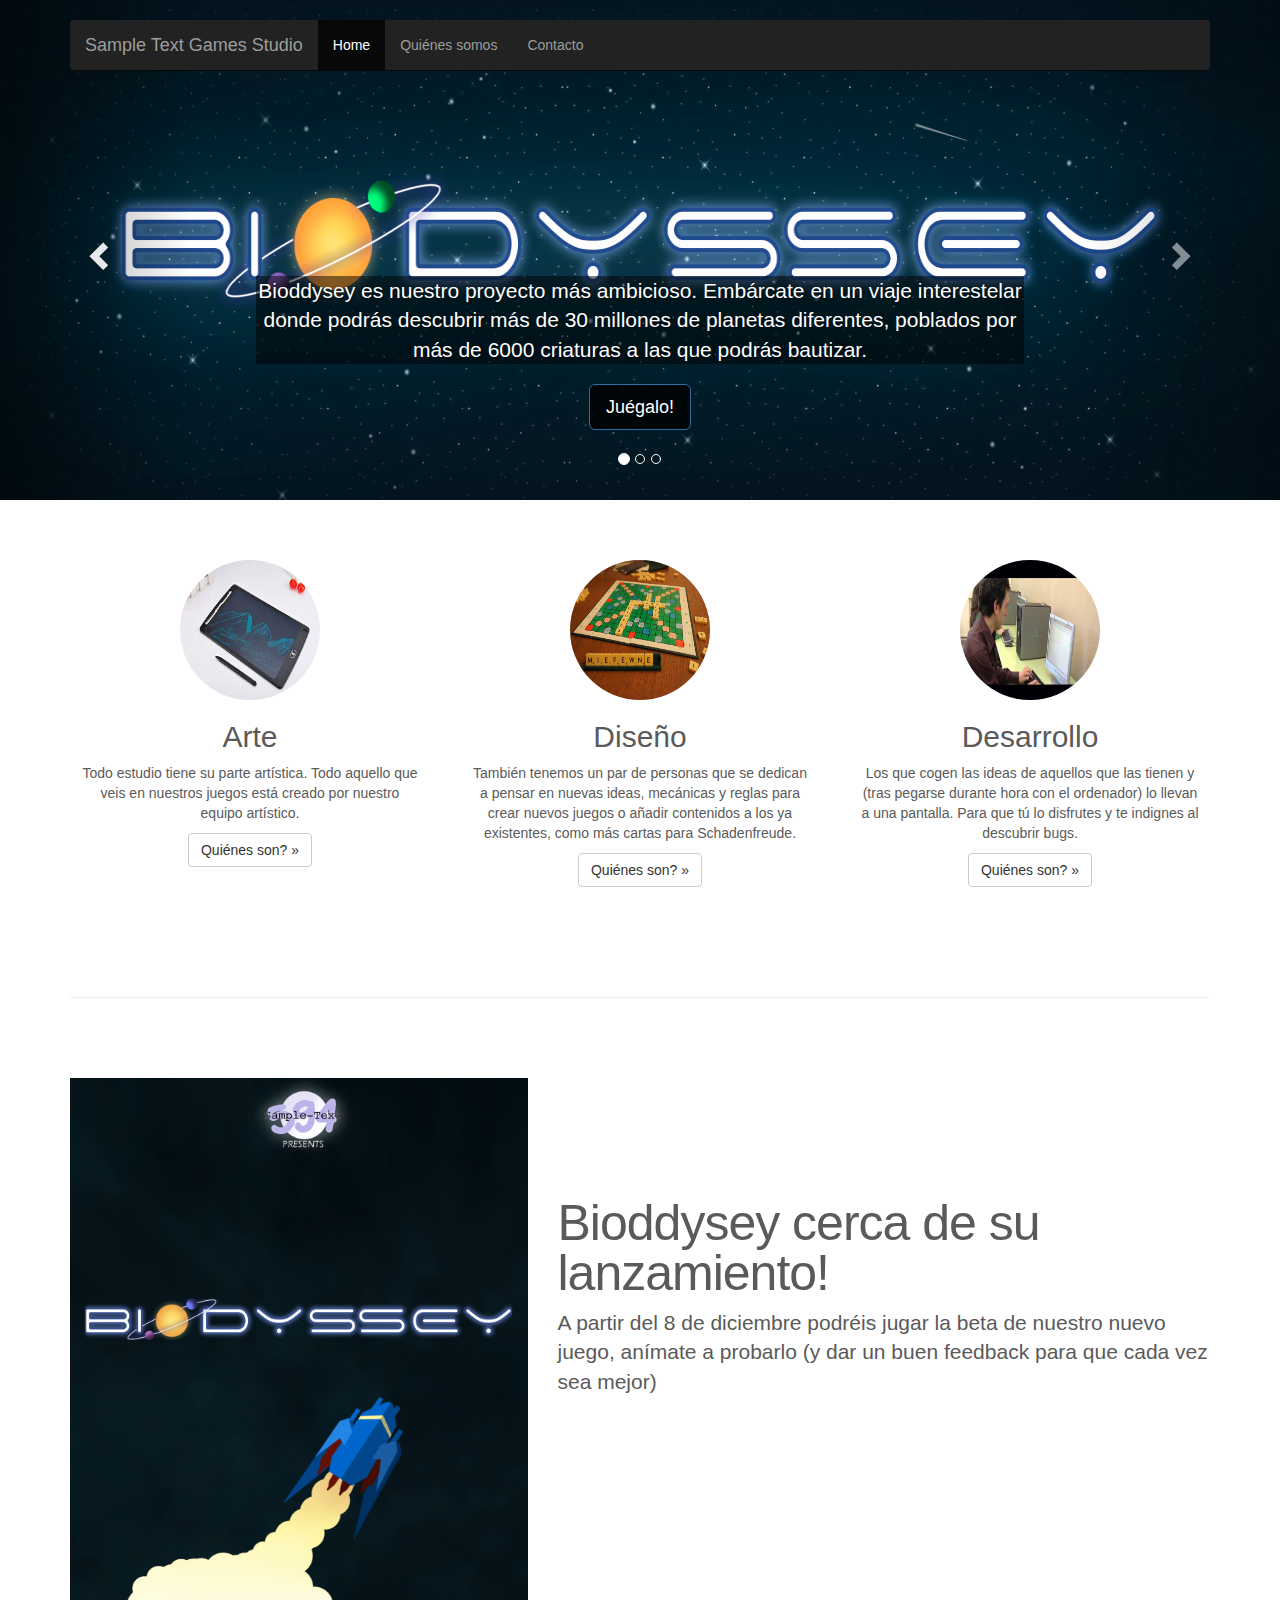
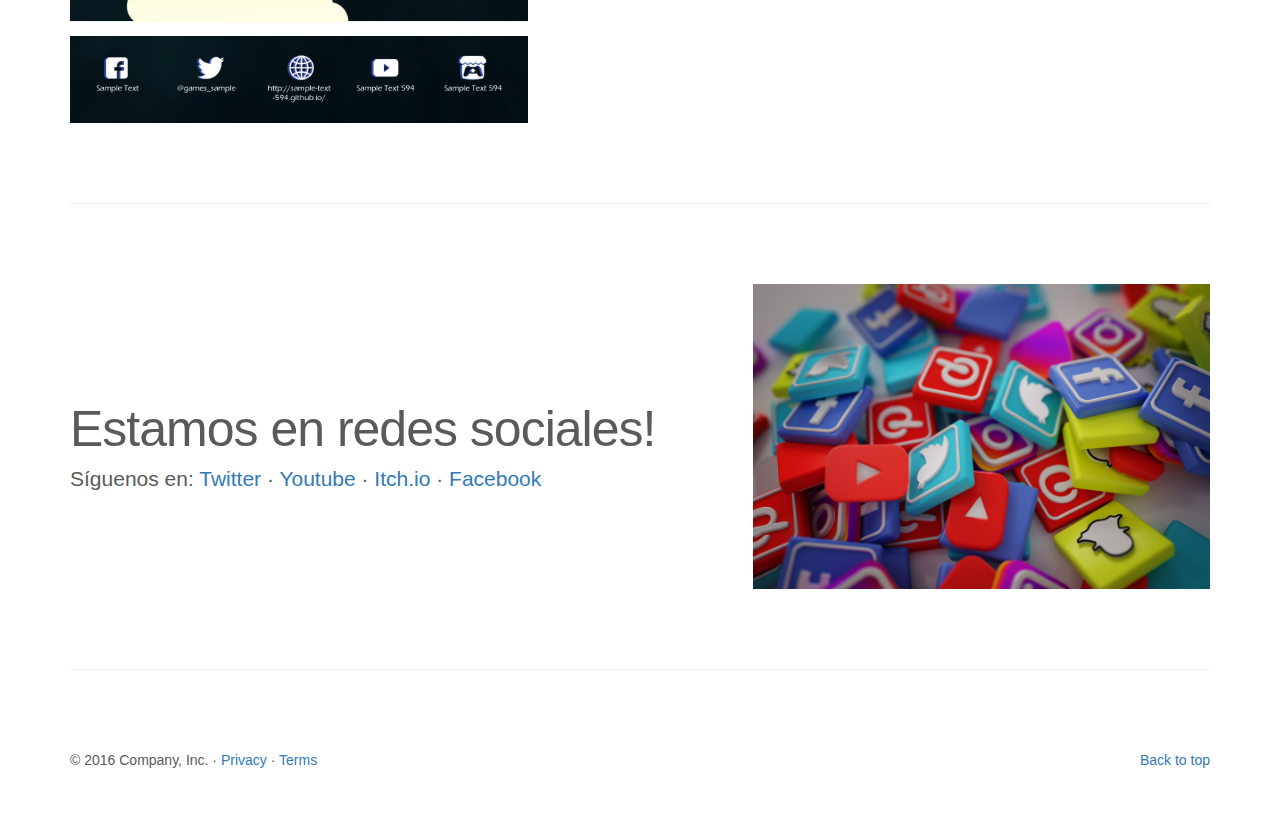
<file: index.html>
<!DOCTYPE html>
<html lang="en">
  <head>
    <meta charset="utf-8">
    <meta http-equiv="X-UA-Compatible" content="IE=edge">
    <meta name="viewport" content="width=device-width, initial-scale=1">
    <!-- The above 3 meta tags *must* come first in the head; any other head content must come *after* these tags -->
    <meta name="description" content="">
    <meta name="author" content="">

    <title>Sample Text Games</title>

    <!-- Bootstrap core CSS -->
    <link rel="stylesheet" href="https://maxcdn.bootstrapcdn.com/bootstrap/3.3.7/css/bootstrap.min.css" integrity="sha384-BVYiiSIFeK1dGmJRAkycuHAHRg32OmUcww7on3RYdg4Va+PmSTsz/K68vbdEjh4u" crossorigin="anonymous">

    <!-- Custom styles for this template -->
    <link href="carousel.css" rel="stylesheet">
  </head>
<!-- NAVBAR
================================================== -->
  <body>
    <div class="navbar-wrapper">
      <div class="container">

        <nav class="navbar navbar-inverse navbar-static-top">
          <div class="container">
            <div class="navbar-header">
              <button type="button" class="navbar-toggle collapsed" data-toggle="collapse" data-target="#navbar" aria-expanded="false" aria-controls="navbar">
                <span class="sr-only">Toggle navigation</span>
                <span class="icon-bar"></span>
                <span class="icon-bar"></span>
                <span class="icon-bar"></span>
              </button>
              <a class="navbar-brand" href="#">Sample Text Games Studio</a>
            </div>
            <div id="navbar" class="navbar-collapse collapse">
              <ul class="nav navbar-nav">
                <li class="active"><a href="#">Home</a></li>
                <li><a href="about.html">Quiénes somos</a></li>
                <li><a href="contact.html">Contacto</a></li>
              </ul>
            </div>
          </div>
        </nav>

      </div>
    </div>


    <!-- Carousel
    ================================================== -->
    <div id="myCarousel" class="carousel slide" data-ride="carousel">
      <!-- Indicators -->
      <ol class="carousel-indicators">
        <li data-target="#myCarousel" data-slide-to="0" class="active"></li>
        <li data-target="#myCarousel" data-slide-to="1"></li>
        <li data-target="#myCarousel" data-slide-to="2"></li>
      </ol>
      <div class="carousel-inner" role="listbox">
        <div class="item active">
          <img class="first-slide img-responsive center-block" src="images/Portada_bioddysey.png" alt="First slide">
          <div class="container">
            <div class="carousel-caption">
              <h1></h1>
              <p style = "background-color: rgba(0, 0, 0, 0.5);">Bioddysey es nuestro proyecto más ambicioso. Embárcate en un viaje interestelar donde podrás descubrir más de 30 millones de planetas diferentes, poblados por más de 6000 criaturas a las que podrás bautizar.</p>
              <p><a class="btn btn-lg btn-primary" style = "background-color: rgba(0, 0, 0, 0.8);" href="https://sampletext594.itch.io/biodyssey" role="button">Juégalo!</a></p>
            </div>
          </div>
        </div>
        <div class="item">
          <img class="second-slide img-responsive center-block" src="images/Sample_games_logo.png" alt="First slide">
          <div class="container">
            <div class="carousel-caption">
              <h1></h1>
              <p style = "background-color: rgba(0, 0, 0, 0.5);">Sample text es un estudio de videojuegos indie formado por 7 estudiantes de diseño y desarrollo de videojuegos. Somos pobres, una pequeña donación siempre es bien recibida.</p>
              <p><a class="btn btn-lg btn-primary" style = "background-color: rgba(0, 0, 0, 0.8);" href="#" role="button">Danos dinero</a></p>
            </div>
          </div>
        </div>
        <div class="item">
          <img class="third-slide" src="images/schadenfreude_logo.jpeg" alt="Second slide">
          <div class="container">
            <div class="carousel-caption">
              <h1></h1>
              <p style = "background-color: rgba(0, 0, 0, 0.5);">Schadenfreude es un juego de cartas basado en una historia real. ¿Alguna vez has sentido que algo o alguien se está dedicando a hacerte el día imposible? Pues ahora pobrás reproducirlo desde ambas perspectivas. Provoca que a tu rival se le rompa la junta de la trócola, o consigue que un amigo te cubra en el trabajo, para que tu nivel de estrés no se dispare. Buena suerte y disfruta del sufrimiento de tu rival.</p>
              <p><a class="btn btn-lg btn-primary" style = "background-color: rgba(0, 0, 0, 0.8);" href="https://itch.io/profile/sampletext594" role="button">Juegalo!</a></p>
            </div>
          </div>
        </div>
      </div>
      <a class="left carousel-control" href="#myCarousel" role="button" data-slide="prev">
        <span class="glyphicon glyphicon-chevron-left" aria-hidden="true"></span>
        <span class="sr-only">Previous</span>
      </a>
      <a class="right carousel-control" href="#myCarousel" role="button" data-slide="next">
        <span class="glyphicon glyphicon-chevron-right" aria-hidden="true"></span>
        <span class="sr-only">Next</span>
      </a>
    </div><!-- /.carousel -->


    <!-- Marketing messaging and featurettes
    ================================================== -->
    <!-- Wrap the rest of the page in another container to center all the content. -->

    <div class="container marketing">

      <!-- Three columns of text below the carousel -->
      <div class="row">
        <div class="col-lg-4">
          <img class="img-circle" src="images/art.jpg" alt="Generic placeholder image" width="140" height="140">
          <h2>Arte</h2>
          <p>Todo estudio tiene su parte artística. Todo aquello que veis en nuestros juegos está creado por nuestro equipo artístico.</p>
          <p><a class="btn btn-default" href="about.html" role="button">Quiénes son? &raquo;</a></p>
        </div><!-- /.col-lg-4 -->
        <div class="col-lg-4">
          <img class="img-circle" src="images/design.jpg" alt="Generic placeholder image" width="140" height="140">
          <h2>Diseño</h2>
          <p>También tenemos un par de personas que se dedican a pensar en nuevas ideas, mecánicas y reglas para crear nuevos juegos o añadir contenidos a los ya existentes, como más cartas para Schadenfreude.</p>
          <p><a class="btn btn-default" href="about.html" role="button">Quiénes son? &raquo;</a></p>
        </div><!-- /.col-lg-4 -->
        <div class="col-lg-4">
          <img class="img-circle" src="images/development.jpg" alt="Generic placeholder image" width="140" height="140">
          <h2>Desarrollo</h2>
          <p>Los que cogen las ideas de aquellos que las tienen y (tras pegarse durante hora con el ordenador) lo llevan a una pantalla. Para que tú lo disfrutes y te indignes al descubrir bugs.</p>
          <p><a class="btn btn-default" href="about.html" role="button">Quiénes son? &raquo;</a></p>
        </div><!-- /.col-lg-4 -->
      </div><!-- /.row -->


      <!-- START THE FEATURETTES -->

      <hr class="featurette-divider">

      <div class="row featurette">
        <div class="col-md-7 col-md-push-5">
          <h2 class="featurette-heading">Bioddysey cerca de su lanzamiento!</h2>
          <p class="lead">A partir del 8 de diciembre podréis jugar la beta de nuestro nuevo juego, anímate a probarlo (y dar un buen feedback para que cada vez sea mejor)</p>
        </div>
        <div class="col-md-5 col-md-pull-7">
          <img class="featurette-image img-responsive center-block" src="images/bioddysey.png" width="620" height="874">
        </div>
      </div>

      <hr class="featurette-divider">

      <div class="row featurette">
        <div class="col-md-7">
          <h2 class="featurette-heading">Estamos en redes sociales!<span class="text-muted"></span></h2>
          <p class="lead">Síguenos en: <a href="https://www.twitter.com/games_sample">Twitter</a>  &middot;  <a href="https://www.youtube.com/channel/UCFhqYqd-WOqeuwcu8t0_AMg">Youtube</a>  &middot;  <a href="https://itch.io/profile/sampletext594">Itch.io</a> &middot;  <a href="https://www.facebook.com/sample.text.31586">Facebook</a></p>
        </div>
        <div class="col-md-5">
          <img class="featurette-image img-responsive center-block" src="images/RRSS.jpg">
        </div>
      </div>

      <hr class="featurette-divider">

      <!-- /END THE FEATURETTES -->


      <!-- FOOTER -->
      <footer>
        <p class="pull-right"><a href="#">Back to top</a></p>
        <p>&copy; 2016 Company, Inc. &middot; <a href="#">Privacy</a> &middot; <a href="#">Terms</a></p>
      </footer>

    </div><!-- /.container -->


    <!-- Bootstrap core JavaScript
    ================================================== -->
    <!-- Placed at the end of the document so the pages load faster -->
    <script src="https://code.jquery.com/jquery-3.3.1.slim.min.js" integrity="sha384-q8i/X+965DzO0rT7abK41JStQIAqVgRVzpbzo5smXKp4YfRvH+8abtTE1Pi6jizo" crossorigin="anonymous"></script>
    <script src="https://cdnjs.cloudflare.com/ajax/libs/popper.js/1.14.7/umd/popper.min.js" integrity="sha384-UO2eT0CpHqdSJQ6hJty5KVphtPhzWj9WO1clHTMGa3JDZwrnQq4sF86dIHNDz0W1" crossorigin="anonymous"></script>
    <script src="https://maxcdn.bootstrapcdn.com/bootstrap/3.3.7/js/bootstrap.min.js" integrity="sha384-Tc5IQib027qvyjSMfHjOMaLkfuWVxZxUPnCJA7l2mCWNIpG9mGCD8wGNIcPD7Txa" crossorigin="anonymous"></script>
  </body>
</html>
</file>
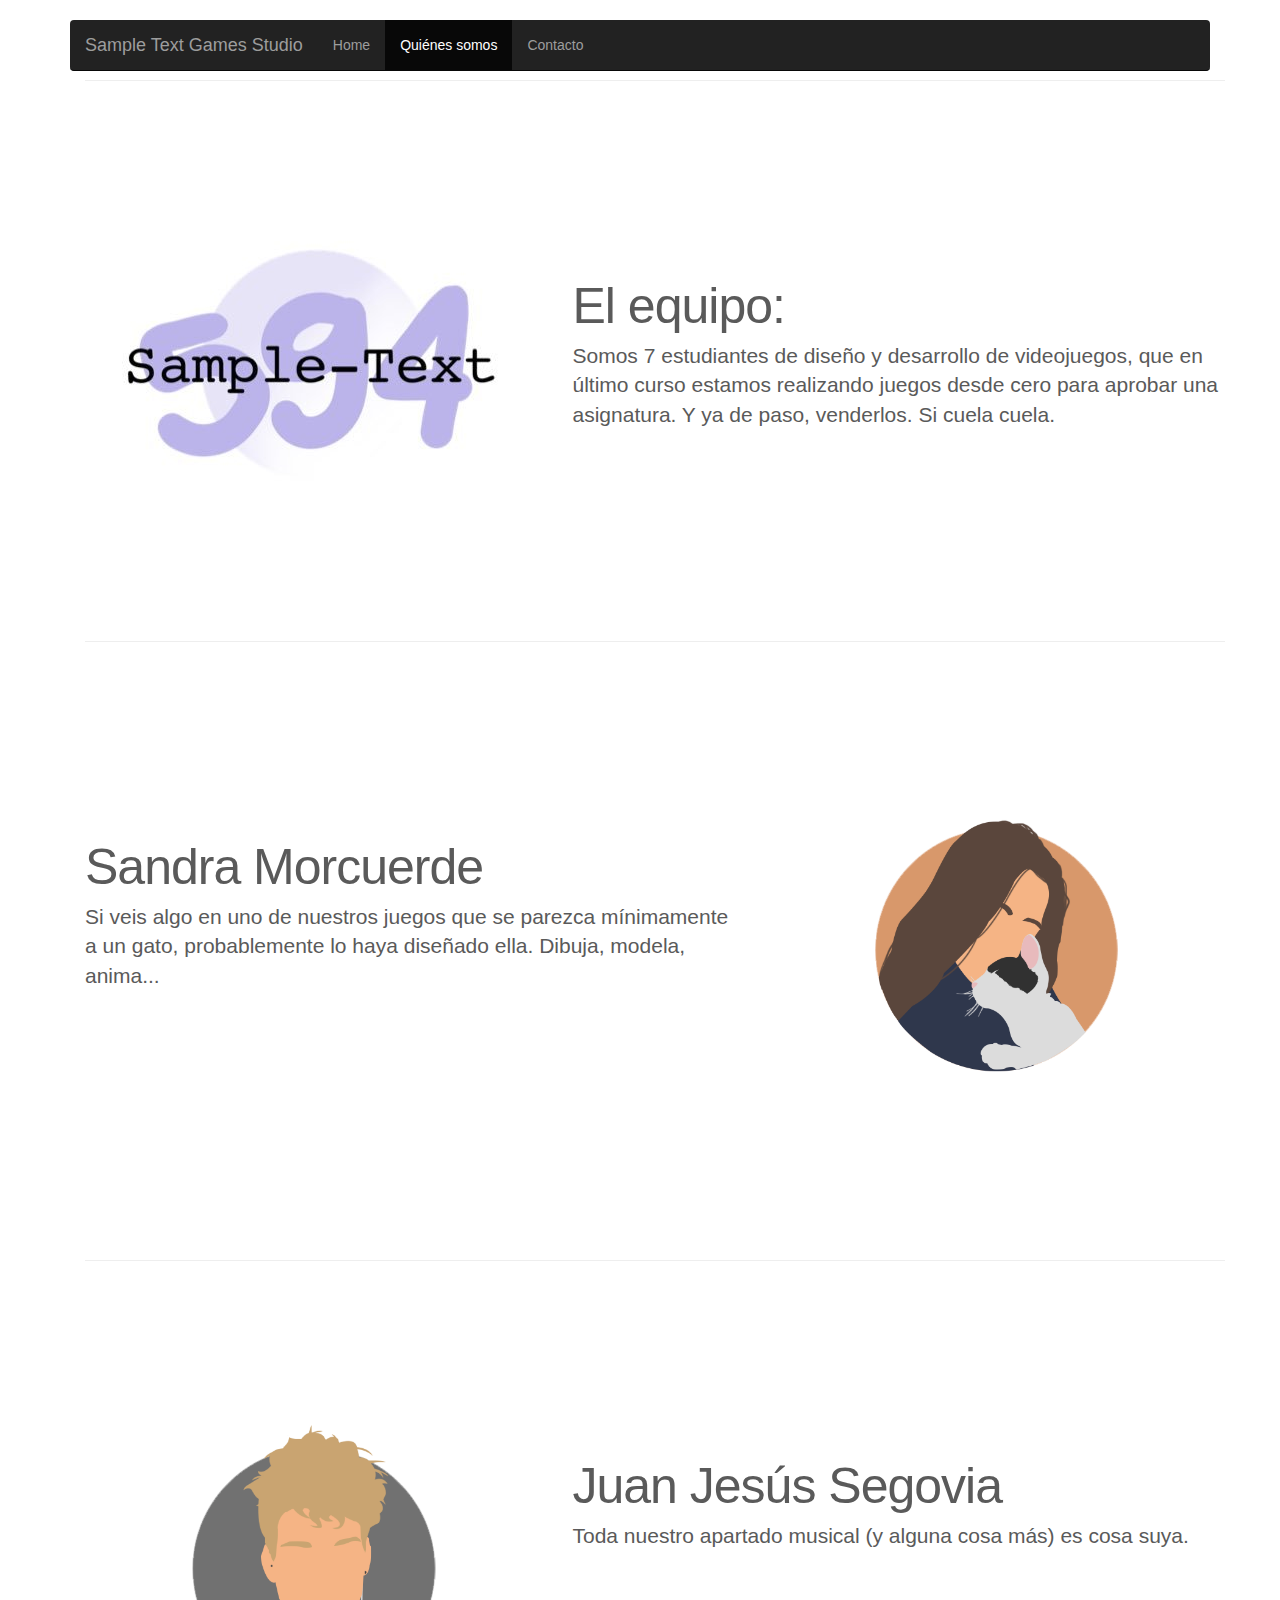
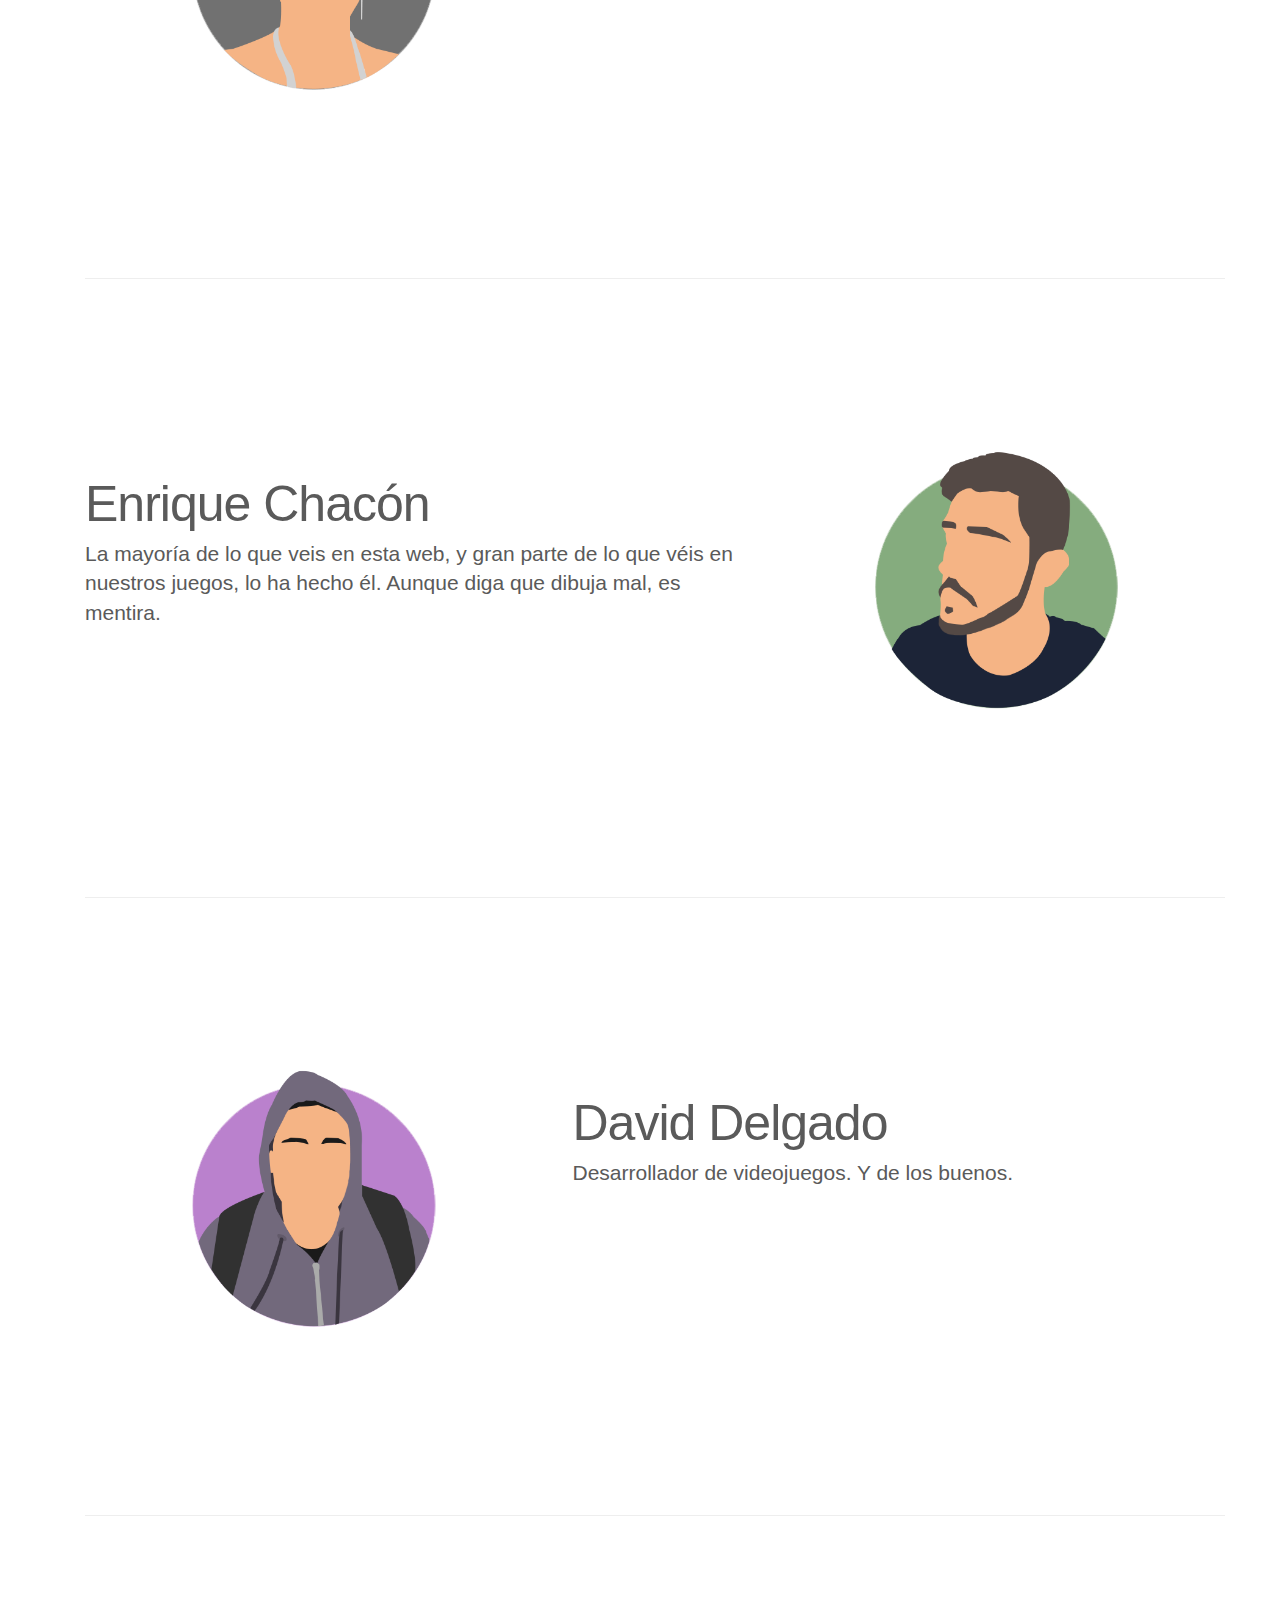
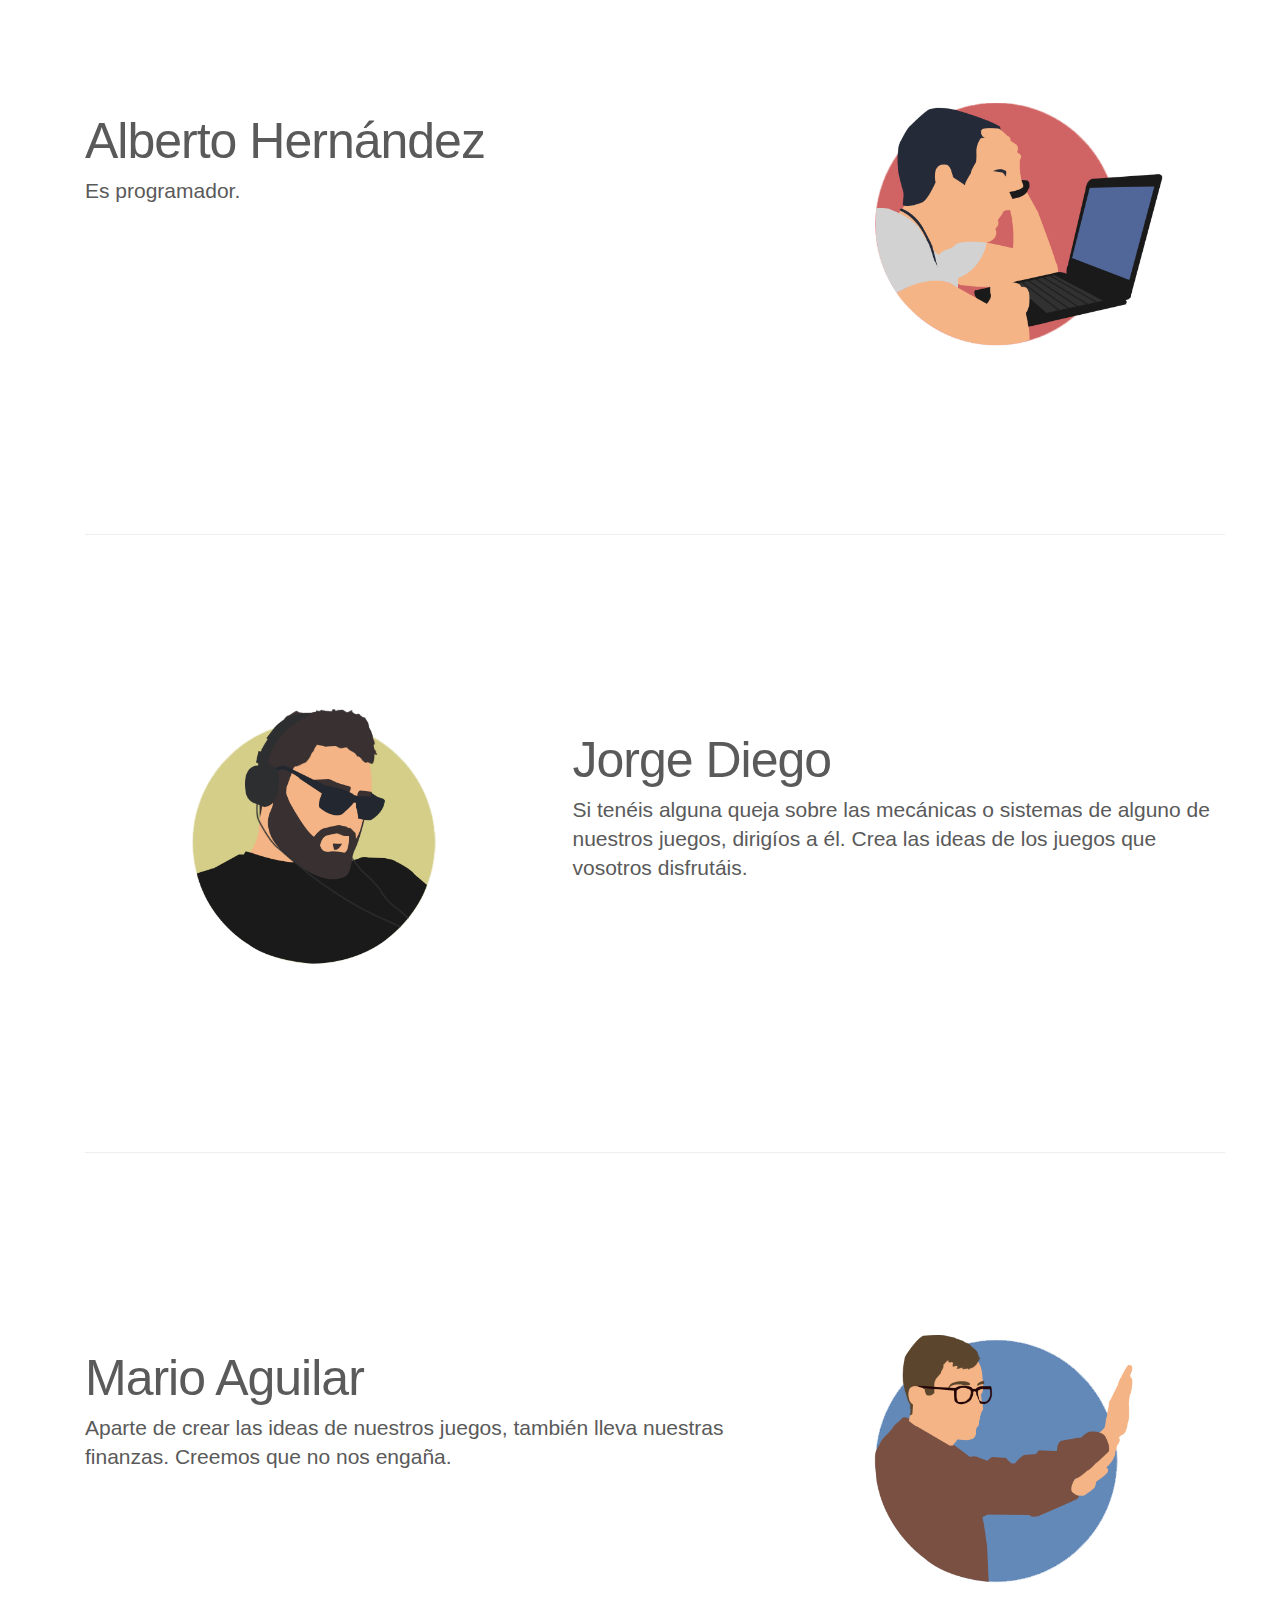
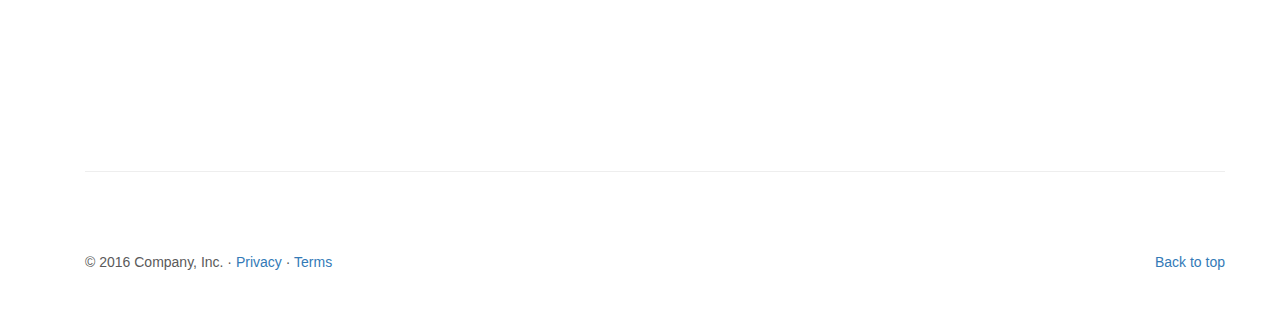
<file: about.html>
<!DOCTYPE html>
<html lang="en">
  <head>
    <meta charset="utf-8">
    <meta http-equiv="X-UA-Compatible" content="IE=edge">
    <meta name="viewport" content="width=device-width, initial-scale=1">
    <!-- The above 3 meta tags *must* come first in the head; any other head content must come *after* these tags -->
    <meta name="description" content="">
    <meta name="author" content="">

    <title>Sample Text Games</title>

    <!-- Bootstrap core CSS -->
    <link rel="stylesheet" href="https://maxcdn.bootstrapcdn.com/bootstrap/3.3.7/css/bootstrap.min.css" integrity="sha384-BVYiiSIFeK1dGmJRAkycuHAHRg32OmUcww7on3RYdg4Va+PmSTsz/K68vbdEjh4u" crossorigin="anonymous">

    <!-- Custom styles for this template -->
    <link href="carousel.css" rel="stylesheet">
  </head>
<!-- NAVBAR
================================================== -->
  <body>
    <div class="navbar-wrapper">
      <div class="container">

        <nav class="navbar navbar-inverse navbar-static-top">
          <div class="container">
            <div class="navbar-header">
              <button type="button" class="navbar-toggle collapsed" data-toggle="collapse" data-target="#navbar" aria-expanded="false" aria-controls="navbar">
                <span class="sr-only">Toggle navigation</span>
                <span class="icon-bar"></span>
                <span class="icon-bar"></span>
                <span class="icon-bar"></span>
              </button>
              <a class="navbar-brand" href="index.html">Sample Text Games Studio</a>
            </div>
            <div id="navbar" class="navbar-collapse collapse">
              <ul class="nav navbar-nav">
                <li><a href="index.html">Home</a></li>
                <li class="active"><a href="#">Quiénes somos</a></li>
                <li><a href="contact.html">Contacto</a></li>
              </ul>
            </div>
          </div>
        </nav>

      </div>
    </div>

    <!-- Marketing messaging and featurettes
    ================================================== -->
    <!-- Wrap the rest of the page in another container to center all the content. -->

    <div class="container marketing">

      <!-- START THE FEATURETTES -->

      <!-- Marketing messaging and featurettes
    ================================================== -->
    <!-- Wrap the rest of the page in another container to center all the content. -->

    <div class="container marketing">

        <!-- START THE FEATURETTES -->
  
        <hr class="featurette-divider">

        <div class="row featurette">
          <div class="col-md-7 col-md-push-5">
            <h2 class="featurette-heading">El equipo:</h2>
            <p class="lead">Somos 7 estudiantes de diseño y desarrollo de videojuegos, que en último curso estamos realizando juegos desde cero para aprobar una asignatura. Y ya de paso, venderlos. Si cuela cuela.</p>
          </div>
          <div class="col-md-5 col-md-pull-7">
            <img class="featurette-image img-responsive center-block" src="images/logo.jpg">
          </div>
        </div>  
        <hr class="featurette-divider">
  
        <div class="row featurette">
          <div class="col-md-7">
            <h2 class="featurette-heading">Sandra Morcuerde</h2>
            <p class="lead">Si veis algo en uno de nuestros juegos que se parezca mínimamente a un gato, probablemente lo haya diseñado ella. Dibuja, modela, anima...</p>
          </div>
          <div class="col-md-5">
            <img class="featurette-image img-responsive center-block" src="images/Sandra.png">
          </div>
        </div>
  
        <hr class="featurette-divider">
  
        <div class="row featurette">
          <div class="col-md-7 col-md-push-5">
            <h2 class="featurette-heading">Juan Jesús Segovia</h2>
            <p class="lead">Toda nuestro apartado musical (y alguna cosa más) es cosa suya.</p>
          </div>
          <div class="col-md-5 col-md-pull-7">
            <img class="featurette-image img-responsive center-block" src="images/Juanje.png">
          </div>
        </div>
  
        <hr class="featurette-divider">
  
        <div class="row featurette">
          <div class="col-md-7">
            <h2 class="featurette-heading">Enrique Chacón</h2>
            <p class="lead">La mayoría de lo que veis en esta web, y gran parte de lo que véis en nuestros juegos, lo ha hecho él. Aunque diga que dibuja mal, es mentira.</p>
          </div>
          <div class="col-md-5">
            <img class="featurette-image img-responsive center-block" src="images/Enrique.png">
          </div>
        </div>
  
        <hr class="featurette-divider">
  
        <div class="row featurette">
          <div class="col-md-7 col-md-push-5">
            <h2 class="featurette-heading">David Delgado</h2>
            <p class="lead">Desarrollador de videojuegos. Y de los buenos.</p>
          </div>
          <div class="col-md-5 col-md-pull-7">
            <img class="featurette-image img-responsive center-block" src="images/David.png">
          </div>
        </div>
  
        <hr class="featurette-divider">
  
        <div class="row featurette">
          <div class="col-md-7">
            <h2 class="featurette-heading">Alberto Hernández</h2>
            <p class="lead">Es programador.</p>
          </div>
          <div class="col-md-5">
            <img class="featurette-image img-responsive center-block" src="images/Alberto.png">
          </div>
        </div>
  
        <hr class="featurette-divider">
  
        <div class="row featurette">
          <div class="col-md-7 col-md-push-5">
            <h2 class="featurette-heading">Jorge Diego</h2>
            <p class="lead">Si tenéis alguna queja sobre las mecánicas o sistemas de alguno de nuestros juegos, dirigíos a él. Crea las ideas de los juegos que vosotros disfrutáis.</p>
          </div>
          <div class="col-md-5 col-md-pull-7">
            <img class="featurette-image img-responsive center-block" src="images/Jorge.png">
          </div>
        </div>
  
        <hr class="featurette-divider">
  
        <div class="row featurette">
          <div class="col-md-7">
            <h2 class="featurette-heading">Mario Aguilar</h2>
            <p class="lead">Aparte de crear las ideas de nuestros juegos, también lleva nuestras finanzas. Creemos que no nos engaña.</p>
          </div>
          <div class="col-md-5">
            <img class="featurette-image img-responsive center-block" src="images/Mario.png">
          </div>
        </div>
  
        <hr class="featurette-divider">  
        <!-- /END THE FEATURETTES -->

      <!-- /END THE FEATURETTES -->


      <!-- FOOTER -->
      <footer>
        <p class="pull-right"><a href="#">Back to top</a></p>
        <p>&copy; 2016 Company, Inc. &middot; <a href="#">Privacy</a> &middot; <a href="#">Terms</a></p>
      </footer>

    </div><!-- /.container -->


    <!-- Bootstrap core JavaScript
    ================================================== -->
    <!-- Placed at the end of the document so the pages load faster -->
    <script src="https://code.jquery.com/jquery-3.3.1.slim.min.js" integrity="sha384-q8i/X+965DzO0rT7abK41JStQIAqVgRVzpbzo5smXKp4YfRvH+8abtTE1Pi6jizo" crossorigin="anonymous"></script>
    <script src="https://cdnjs.cloudflare.com/ajax/libs/popper.js/1.14.7/umd/popper.min.js" integrity="sha384-UO2eT0CpHqdSJQ6hJty5KVphtPhzWj9WO1clHTMGa3JDZwrnQq4sF86dIHNDz0W1" crossorigin="anonymous"></script>
    <script src="https://maxcdn.bootstrapcdn.com/bootstrap/3.3.7/js/bootstrap.min.js" integrity="sha384-Tc5IQib027qvyjSMfHjOMaLkfuWVxZxUPnCJA7l2mCWNIpG9mGCD8wGNIcPD7Txa" crossorigin="anonymous"></script>
  </body>
</html>
</file>
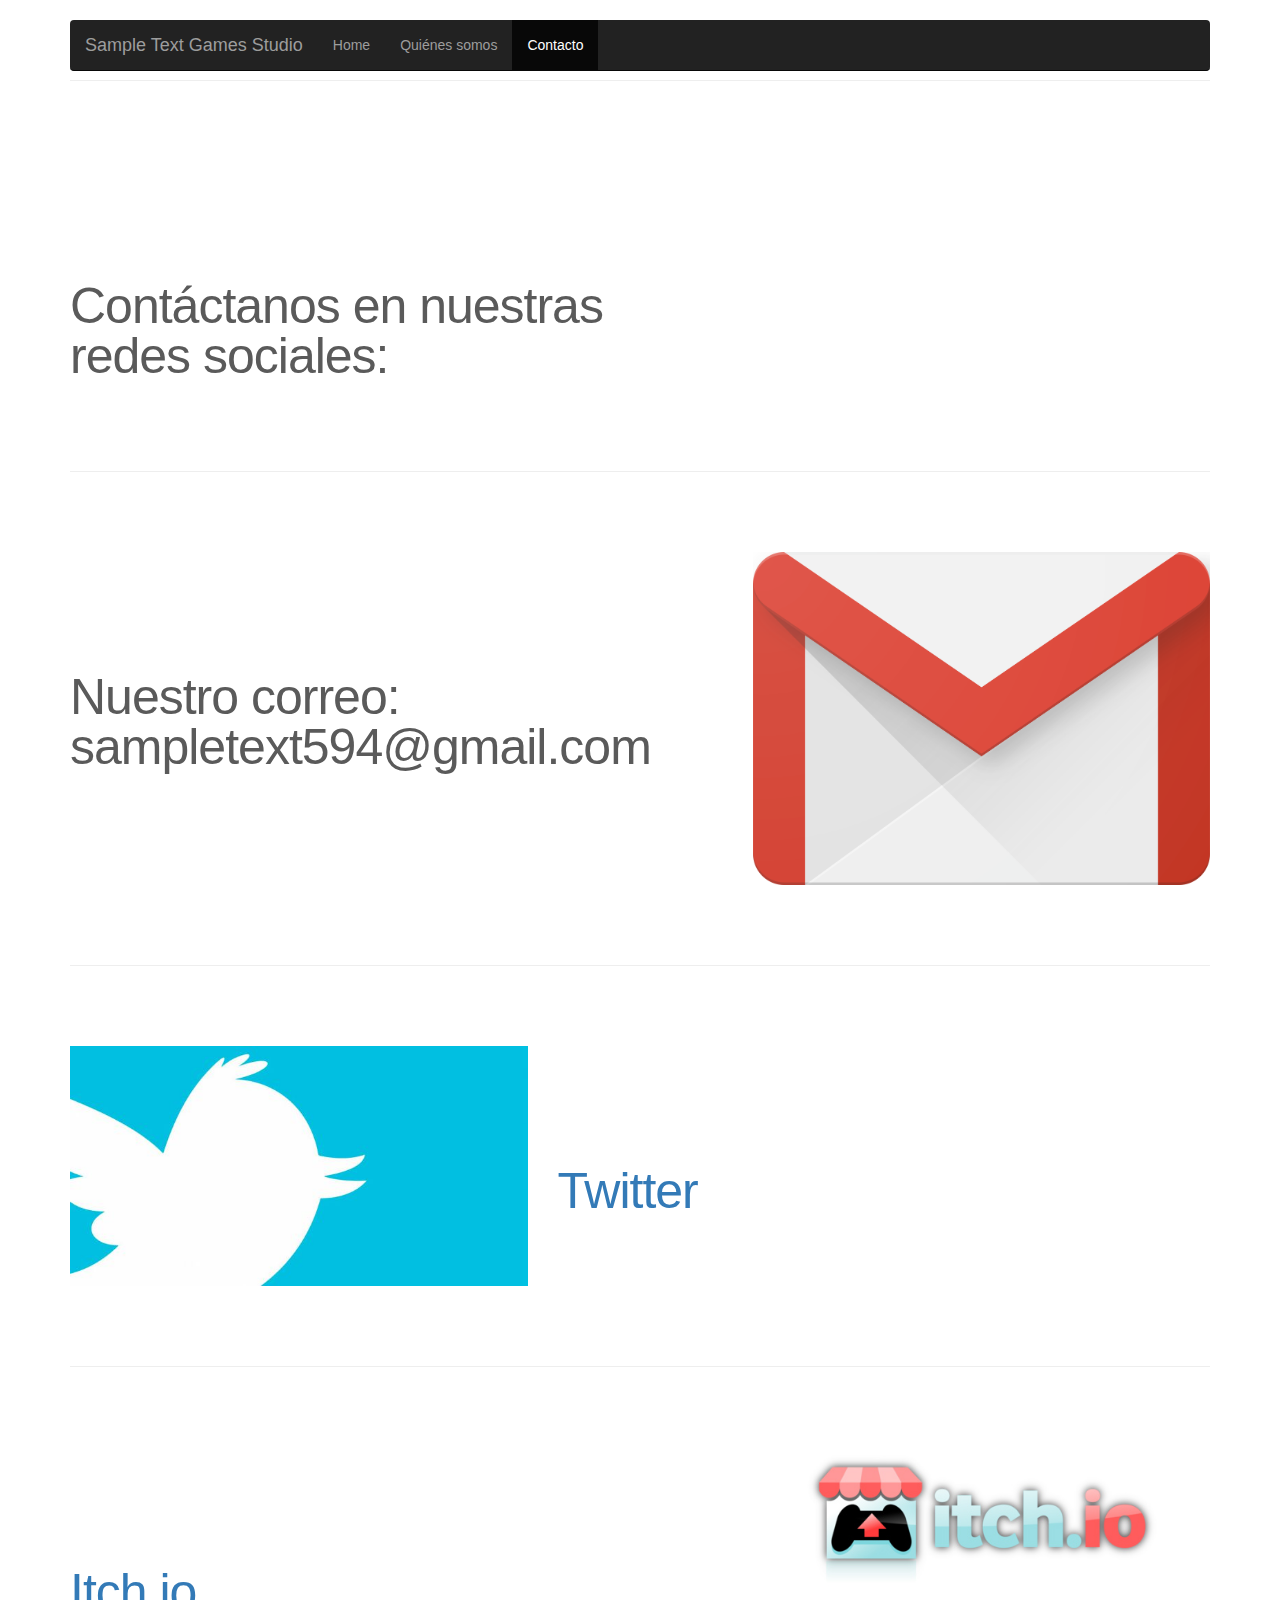
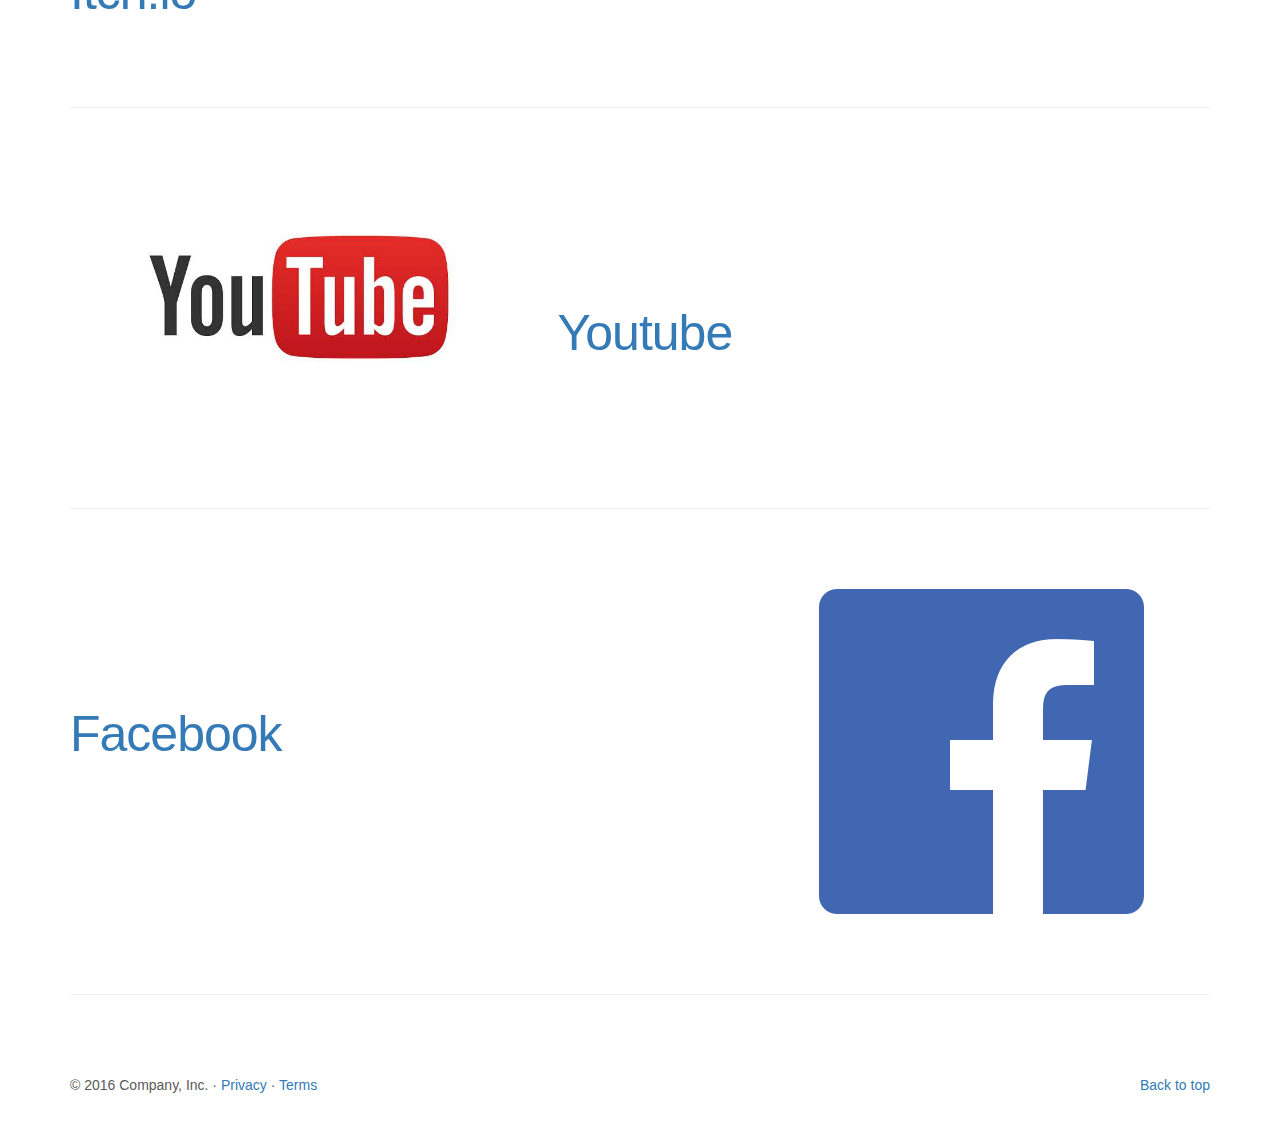
<file: contact.html>
<!DOCTYPE html>
<html lang="en">
  <head>
    <meta charset="utf-8">
    <meta http-equiv="X-UA-Compatible" content="IE=edge">
    <meta name="viewport" content="width=device-width, initial-scale=1">
    <!-- The above 3 meta tags *must* come first in the head; any other head content must come *after* these tags -->
    <meta name="description" content="">
    <meta name="author" content="">

    <title>Sample Text Games</title>

    <!-- Bootstrap core CSS -->
    <link rel="stylesheet" href="https://maxcdn.bootstrapcdn.com/bootstrap/3.3.7/css/bootstrap.min.css" integrity="sha384-BVYiiSIFeK1dGmJRAkycuHAHRg32OmUcww7on3RYdg4Va+PmSTsz/K68vbdEjh4u" crossorigin="anonymous">

    <!-- Custom styles for this template -->
    <link href="carousel.css" rel="stylesheet">
  </head>
<!-- NAVBAR
================================================== -->
  <body>
    <div class="navbar-wrapper">
      <div class="container">

        <nav class="navbar navbar-inverse navbar-static-top">
          <div class="container">
            <div class="navbar-header">
              <button type="button" class="navbar-toggle collapsed" data-toggle="collapse" data-target="#navbar" aria-expanded="false" aria-controls="navbar">
                <span class="sr-only">Toggle navigation</span>
                <span class="icon-bar"></span>
                <span class="icon-bar"></span>
                <span class="icon-bar"></span>
              </button>
              <a class="navbar-brand" href="index.html">Sample Text Games Studio</a>
            </div>
            <div id="navbar" class="navbar-collapse collapse">
              <ul class="nav navbar-nav">
                <li><a href="index.html">Home</a></li>
                <li><a href="about.html">Quiénes somos</a></li>
                <li class="active"><a href="#">Contacto</a></li>
              </ul>
            </div>
          </div>
        </nav>

      </div>
    </div>

    <!-- Marketing messaging and featurettes
    ================================================== -->
    <!-- Wrap the rest of the page in another container to center all the content. -->

    <div class="container marketing">

      <!-- START THE FEATURETTES -->

      <hr class="featurette-divider">

      <div class="row featurette">
        <div class="col-md-7">
          <h2 class="featurette-heading">Contáctanos en nuestras redes sociales:<span class="text-muted"></span></h2>
        </div>
      </div>

      <hr class="featurette-divider">

      <div class="row featurette">
        <div class="col-md-7">
          <h2 class="featurette-heading">Nuestro correo: sampletext594@gmail.com</h2>
        </div>
        <div class="col-md-5">
          <img class="featurette-image img-responsive center-block" src="images/gmail.png">
        </div>
      </div>

      <hr class="featurette-divider">

      <div class="row featurette">
        <div class="col-md-7 col-md-push-5">
          <h2 class="featurette-heading"><a href="https://www.twitter.com/games_sample">Twitter</a></h2>
        </div>
        <div class="col-md-5 col-md-pull-7">
          <img class="featurette-image img-responsive center-block" src="images/twitter.jpg" width="620" height="874">
        </div>
      </div>

      <hr class="featurette-divider">

      <div class="row featurette">
        <div class="col-md-7">
          <h2 class="featurette-heading"><a href="https://itch.io/profile/sampletext594">Itch.io</a></h2>
        </div>
        <div class="col-md-5">
          <img class="featurette-image img-responsive center-block" src="images/itchio.jpg">
        </div>
      </div>

      <hr class="featurette-divider">

      <div class="row featurette">
        <div class="col-md-7 col-md-push-5">
          <h2 class="featurette-heading"><a href="https://www.youtube.com/channel/UCFhqYqd-WOqeuwcu8t0_AMg">Youtube</a></h2>
        </div>
        <div class="col-md-5 col-md-pull-7">
          <img class="featurette-image img-responsive center-block" src="images/youtube.jpg" width="620" height="874">
        </div>
      </div>

      <hr class="featurette-divider">

      <div class="row featurette">
        <div class="col-md-7">
          <h2 class="featurette-heading"><a href="https://www.facebook.com/sample.text.31586">Facebook</a></h2>
        </div>
        <div class="col-md-5">
          <img class="featurette-image img-responsive center-block" src="images/facebook.png">
        </div>
      </div>

      <hr class="featurette-divider">

      <!-- /END THE FEATURETTES -->


      <!-- FOOTER -->
      <footer>
        <p class="pull-right"><a href="#">Back to top</a></p>
        <p>&copy; 2016 Company, Inc. &middot; <a href="#">Privacy</a> &middot; <a href="#">Terms</a></p>
      </footer>

    </div><!-- /.container -->


    <!-- Bootstrap core JavaScript
    ================================================== -->
    <!-- Placed at the end of the document so the pages load faster -->
    <script src="https://code.jquery.com/jquery-3.3.1.slim.min.js" integrity="sha384-q8i/X+965DzO0rT7abK41JStQIAqVgRVzpbzo5smXKp4YfRvH+8abtTE1Pi6jizo" crossorigin="anonymous"></script>
    <script src="https://cdnjs.cloudflare.com/ajax/libs/popper.js/1.14.7/umd/popper.min.js" integrity="sha384-UO2eT0CpHqdSJQ6hJty5KVphtPhzWj9WO1clHTMGa3JDZwrnQq4sF86dIHNDz0W1" crossorigin="anonymous"></script>
    <script src="https://maxcdn.bootstrapcdn.com/bootstrap/3.3.7/js/bootstrap.min.js" integrity="sha384-Tc5IQib027qvyjSMfHjOMaLkfuWVxZxUPnCJA7l2mCWNIpG9mGCD8wGNIcPD7Txa" crossorigin="anonymous"></script>
  </body>
</html>
</file>
<file: carousel.css>
/* GLOBAL STYLES
-------------------------------------------------- */
/* Padding below the footer and lighter body text */

body {
  padding-bottom: 40px;
  color: #5a5a5a;
}


/* CUSTOMIZE THE NAVBAR
-------------------------------------------------- */

/* Special class on .container surrounding .navbar, used for positioning it into place. */
.navbar-wrapper {
  position: absolute;
  top: 0;
  right: 0;
  left: 0;
  z-index: 20;
}

/* Flip around the padding for proper display in narrow viewports */
.navbar-wrapper > .container {
  padding-right: 0;
  padding-left: 0;
}
.navbar-wrapper .navbar {
  padding-right: 15px;
  padding-left: 15px;
}
.navbar-wrapper .navbar .container {
  width: auto;
}


/* CUSTOMIZE THE CAROUSEL
-------------------------------------------------- */

/* Carousel base class */
.carousel {
  height: 500px;
  margin-bottom: 60px;
}
/* Since positioning the image, we need to help out the caption */
.carousel-caption {
  z-index: 10;
}

/* Declare heights because of positioning of img element */
.carousel .item {
  height: 500px;
  background-color: #777;
}
.carousel-inner > .item > img {
  position: absolute;
  top: 0;
  left: 0;
  min-width: 100%;
  height: 500px;
}


/* MARKETING CONTENT
-------------------------------------------------- */

/* Center align the text within the three columns below the carousel */
.marketing .col-lg-4 {
  margin-bottom: 20px;
  text-align: center;
}
.marketing h2 {
  font-weight: normal;
}
.marketing .col-lg-4 p {
  margin-right: 10px;
  margin-left: 10px;
}


/* Featurettes
------------------------- */

.featurette-divider {
  margin: 80px 0; /* Space out the Bootstrap <hr> more */
}

/* Thin out the marketing headings */
.featurette-heading {
  font-weight: 300;
  line-height: 1;
  letter-spacing: -1px;
}


/* RESPONSIVE CSS
-------------------------------------------------- */

@media (min-width: 768px) {
  /* Navbar positioning foo */
  .navbar-wrapper {
    margin-top: 20px;
  }
  .navbar-wrapper .container {
    padding-right: 15px;
    padding-left: 15px;
  }
  .navbar-wrapper .navbar {
    padding-right: 0;
    padding-left: 0;
  }

  /* The navbar becomes detached from the top, so we round the corners */
  .navbar-wrapper .navbar {
    border-radius: 4px;
  }

  /* Bump up size of carousel content */
  .carousel-caption p {
    margin-bottom: 20px;
    font-size: 21px;
    line-height: 1.4;
  }

  .featurette-heading {
    font-size: 50px;
  }
}

@media (min-width: 992px) {
  .featurette-heading {
    margin-top: 120px;
  }
}
</file>
